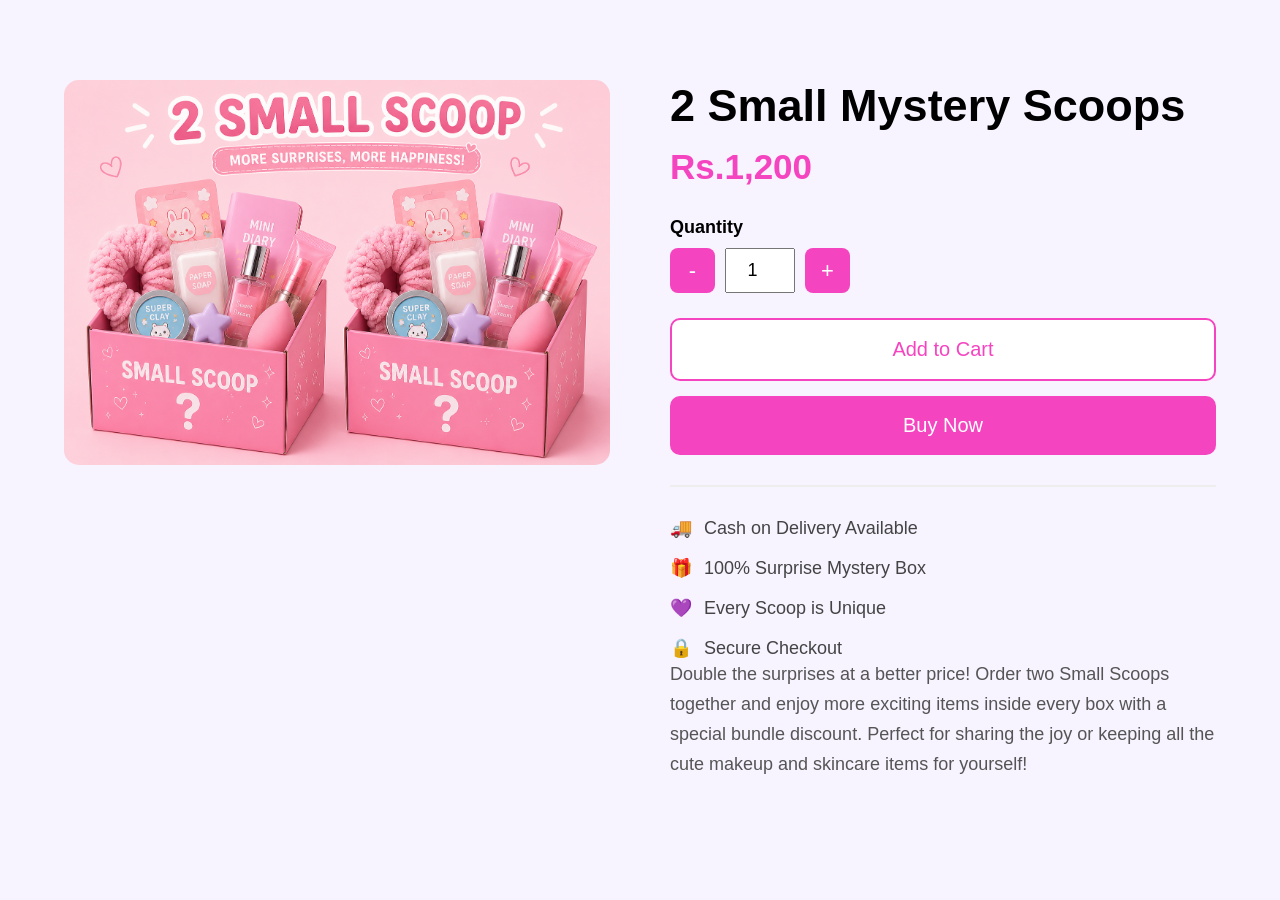
<file: 2small.html>
<!DOCTYPE html>
<html lang="en">

<head>
    <meta charset="UTF-8">
    <meta name="viewport" content="width=device-width, initial-scale=1.0">
    <title>2 Small Scoop - Lucky Scoopy</title>

    <link rel="stylesheet" href="scoop.css">
</head>

<body>

<div class="product-page">

    <div class="left">
        <!-- 📝 Yahan apni 2 small scoops wali image ka sahi naam check karlein -->
        <img src="2 small scoop.png" alt="2 Small Scoop"> 
    </div>

    <div class="right">

        <h1>2 Small Mystery Scoops</h1>

        <h2>Rs.1,200</h2>

        <label class="qty-label">Quantity</label>

        <div class="quantity">
            <button>-</button>
            <input type="number" value="1" min="1">
            <button>+</button>
        </div>

        <button class="cart-btn" onclick="addToCartAction()">Add to Cart</button>
        <button class="buy-btn" onclick="buyNowAction()">Buy Now</button>

        <hr>

        <div class="features">
            <div class="feature">
                🚚 <span>Cash on Delivery Available</span>
            </div>
            <div class="feature">
                🎁 <span>100% Surprise Mystery Box</span>
            </div>
            <div class="feature">
                💜 <span>Every Scoop is Unique</span>
            </div>
            <div class="feature">
                🔒 <span>Secure Checkout</span>
            </div>
        </div>

        <p>
            Double the surprises at a better price! Order two Small Scoops together and enjoy more exciting items inside every box with a special bundle discount. Perfect for sharing the joy or keeping all the cute makeup and skincare items for yourself!
        </p>

    </div>

</div>

<script>
    const quantityInput = document.querySelector('.quantity input[type="number"]');
    const minusBtn = document.querySelector('.quantity button:first-of-type');
    const plusBtn = document.querySelector('.quantity button:last-of-type');

    if (quantityInput) {
        plusBtn.addEventListener('click', function(e) {
            e.preventDefault(); 
            let currentVal = parseInt(quantityInput.value) || 1;
            quantityInput.value = currentVal + 1;
        });

        minusBtn.addEventListener('click', function(e) {
            e.preventDefault();
            let currentVal = parseInt(quantityInput.value) || 1;
            if (currentVal > 1) {
                quantityInput.value = currentVal - 1;
            }
        });
    }

    // Cart alert message updated for 2 Small Scoops
    function addToCartAction() {
        let quantity = quantityInput ? quantityInput.value : 1;
        alert("🛒 " + quantity + " x 2 Small Mystery Scoops aapke cart mein add ho gaya hai!");
    }

    // Checkout redirect link with correct name and price (Rs.1200)
    function buyNowAction() {
        let quantity = quantityInput ? quantityInput.value : 1;
        window.location.href = "checkout.html?name=2%20Small%20Scoop&price=1200&img=small%20scoop.png&qty=" + quantity;
    }
</script>

</body>
</html>
</file>
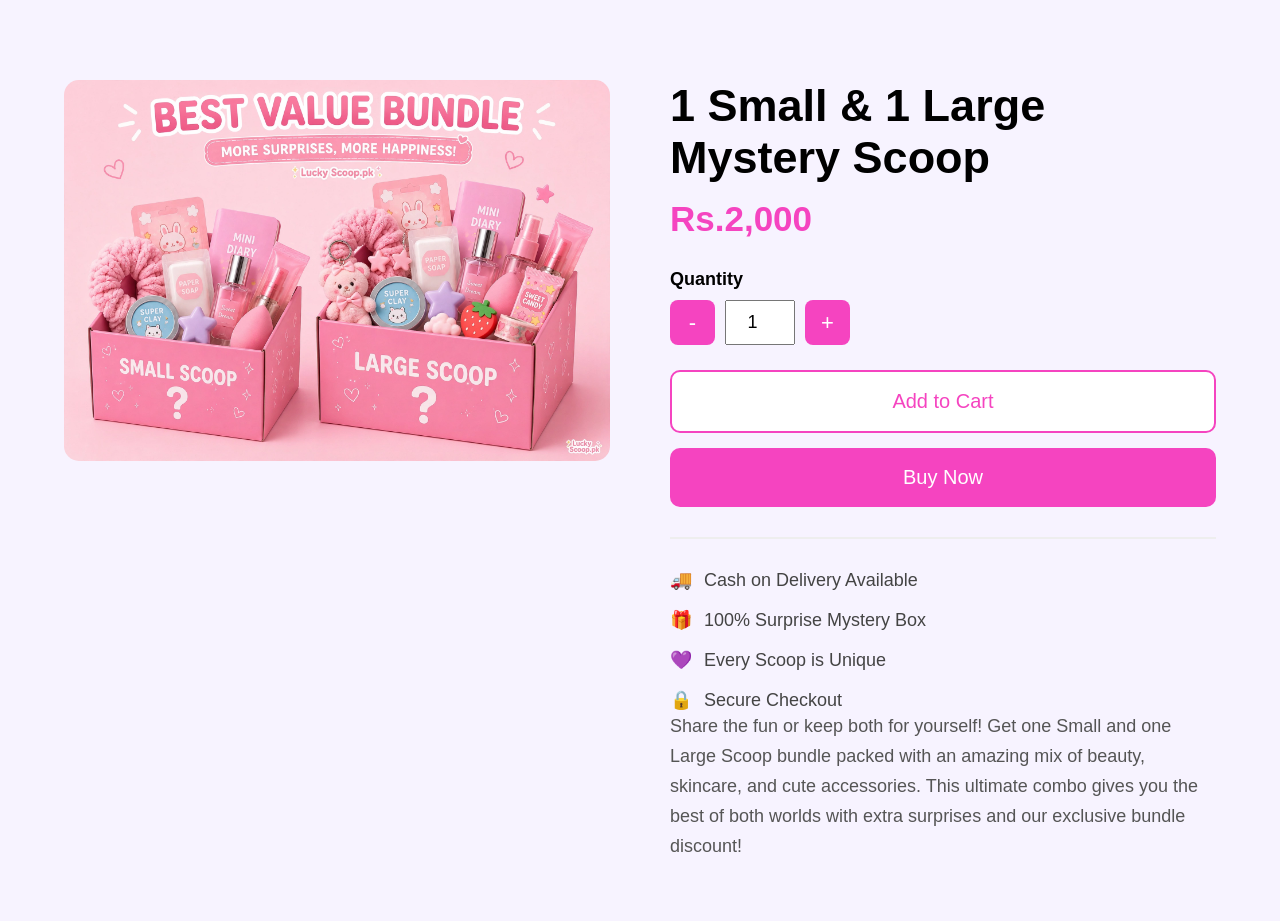
<file: bundle-scoop.html>
<!DOCTYPE html>
<html lang="en">

<head>
    <meta charset="UTF-8">
    <meta name="viewport" content="width=device-width, initial-scale=1.0">
    <title>1 Small & 1 Large Scoop - Lucky Scoopy</title>

    <link rel="stylesheet" href="scoop.css">
</head>

<body>

<div class="product-page">

    <div class="left">
        <img src="small and large.webp" alt="1 Small and 1 Large Scoop">
    </div>

    <div class="right">

        <h1>1 Small & 1 Large Mystery Scoop</h1>

        <h2>Rs.2,000</h2>

        <label class="qty-label">Quantity</label>

        <div class="quantity">
            <button>-</button>
            <input type="number" value="1" min="1">
            <button>+</button>
        </div>

        <button class="cart-btn" onclick="addToCartAction()">Add to Cart</button>
        <button class="buy-btn" onclick="buyNowAction()">Buy Now</button>

        <hr>

        <div class="features">
            <div class="feature">
                🚚 <span>Cash on Delivery Available</span>
            </div>
            <div class="feature">
                🎁 <span>100% Surprise Mystery Box</span>
            </div>
            <div class="feature">
                💜 <span>Every Scoop is Unique</span>
            </div>
            <div class="feature">
                🔒 <span>Secure Checkout</span>
            </div>
        </div>

        <p>
            Share the fun or keep both for yourself! Get one Small and one Large Scoop bundle packed with an amazing mix of beauty, skincare, and cute accessories. This ultimate combo gives you the best of both worlds with extra surprises and our exclusive bundle discount!
        </p>

    </div>

</div>

<script>
    const quantityInput = document.querySelector('.quantity input[type="number"]');
    const minusBtn = document.querySelector('.quantity button:first-of-type');
    const plusBtn = document.querySelector('.quantity button:last-of-type');

    if (quantityInput) {
        plusBtn.addEventListener('click', function(e) {
            e.preventDefault(); 
            let currentVal = parseInt(quantityInput.value) || 1;
            quantityInput.value = currentVal + 1;
        });

        minusBtn.addEventListener('click', function(e) {
            e.preventDefault();
            let currentVal = parseInt(quantityInput.value) || 1;
            if (currentVal > 1) {
                quantityInput.value = currentVal - 1;
            }
        });
    }

    // Cart alert for Bundle
    function addToCartAction() {
        let quantity = quantityInput ? quantityInput.value : 1;
        alert("🛒 " + quantity + " x 1 Small & 1 Large Scoop bundle aapke cart mein add ho gaya hai!");
    }

    // Checkout redirect link with correct bundle name and price (Rs.2000)
    function buyNowAction() {
        let quantity = quantityInput ? quantityInput.value : 1;
        window.location.href = "checkout.html?name=1%20Small%20%26%201%20Large%20Scoop&price=2000&img=small%20and%20large.png&qty=" + quantity;
    }
</script>

</body>
</html>
</file>
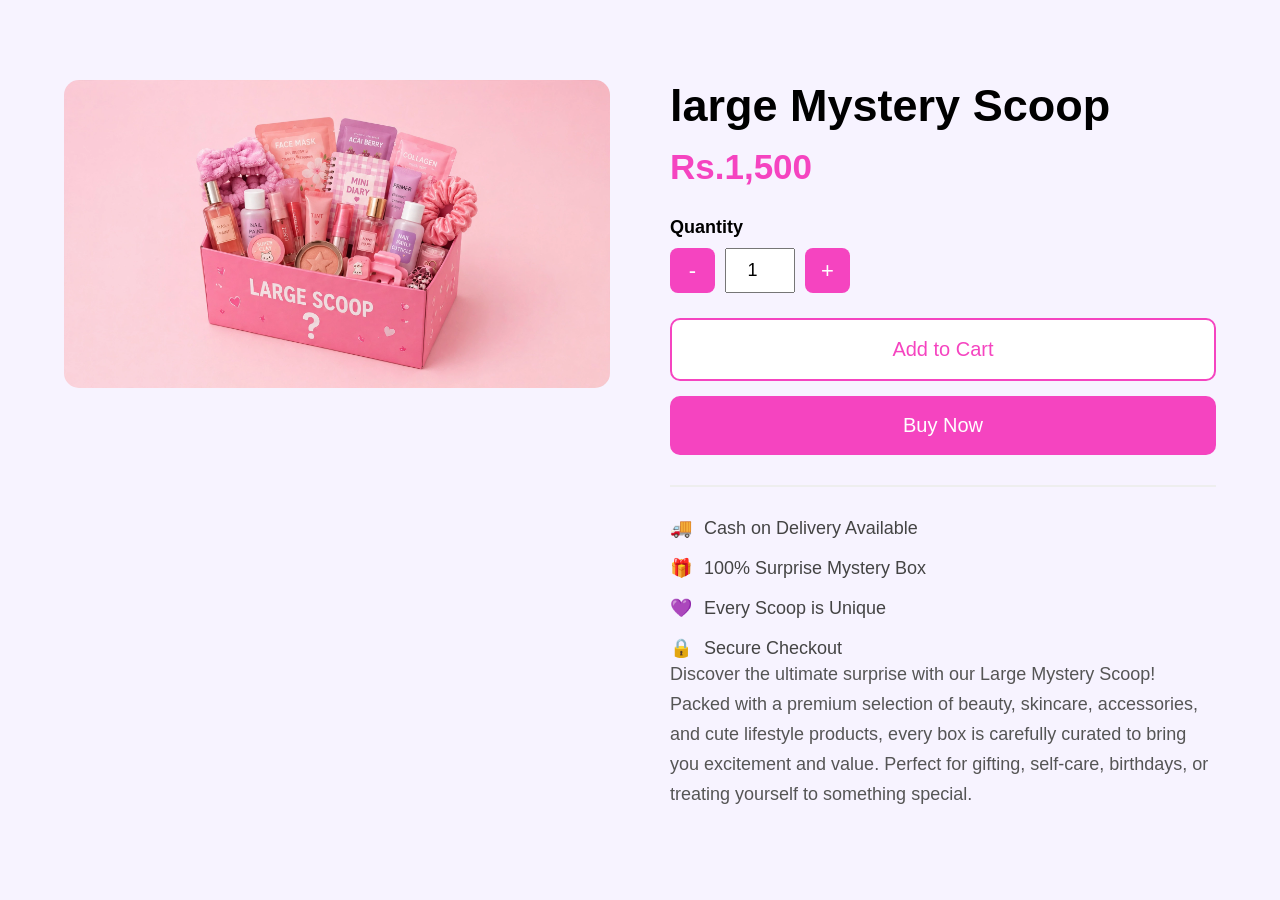
<file: large.html>
<!DOCTYPE html>
<html lang="en">

<head>
    <meta charset="UTF-8">
    <meta name="viewport" content="width=device-width, initial-scale=1.0">
    <title>1 large scoop</title>

    <link rel="stylesheet" href="scoop.css">
</head>

<body>

<div class="product-page">

    <div class="left">
        <img src="large scoop.webp" alt="1 Large Scoop">
    </div>

    <div class="right">

        <h1>large Mystery Scoop</h1>

        <h2>Rs.1,500</h2>

        <label class="qty-label">Quantity</label>

        <div class="quantity">
            <button>-</button>
            <input type="number" value="1" min="1">
            <button>+</button>
        </div>

 
        <button class="cart-btn" onclick="addToCartAction()">Add to Cart</button>
        <button class="buy-btn" onclick="buyNowAction()">Buy Now</button>

        <hr>

        <div class="features">
            <div class="feature">
                🚚 <span>Cash on Delivery Available</span>
            </div>
            <div class="feature">
                🎁 <span>100% Surprise Mystery Box</span>
            </div>
            <div class="feature">
                💜 <span>Every Scoop is Unique</span>
            </div>
            <div class="feature">
                🔒 <span>Secure Checkout</span>
            </div>
        </div>

        <p>
           Discover the ultimate surprise with our Large Mystery Scoop!
Packed with a premium selection of beauty, skincare, accessories, and cute lifestyle products, every box is carefully curated to bring you excitement and value.
Perfect for gifting, self-care, birthdays, or treating yourself to something special.
        </p>

    </div>

</div>

<script>
    const quantityInput = document.querySelector('.quantity input[type="number"]');
    const minusBtn = document.querySelector('.quantity button:first-of-type');
    const plusBtn = document.querySelector('.quantity button:last-of-type');

    if (quantityInput) {
        plusBtn.addEventListener('click', function(e) {
            e.preventDefault(); 
            let currentVal = parseInt(quantityInput.value) || 1;
            quantityInput.value = currentVal + 1;
        });

        minusBtn.addEventListener('click', function(e) {
            e.preventDefault();
            let currentVal = parseInt(quantityInput.value) || 1;
            if (currentVal > 1) {
                quantityInput.value = currentVal - 1;
            }
        });
    }

    // 1. Yahan humne text "Large Mystery Scoop" kar diya hy 👇
    function addToCartAction() {
        let quantity = quantityInput ? quantityInput.value : 1;
        alert("🛒 " + quantity + " x Large Mystery Scoop aapke cart mein add ho gaya hai!");
    }

    // 2. Yahan checkout par Large Scoop ka data aur price bhej rahe hain 👇
    function buyNowAction() {
        let quantity = quantityInput ? quantityInput.value : 1;
        window.location.href = "checkout.html?name=1%20Large%20Scoop&price=1500&img=large%20scoop.png&qty=" + quantity;
    }
</script>

</body>
</html>
</file>
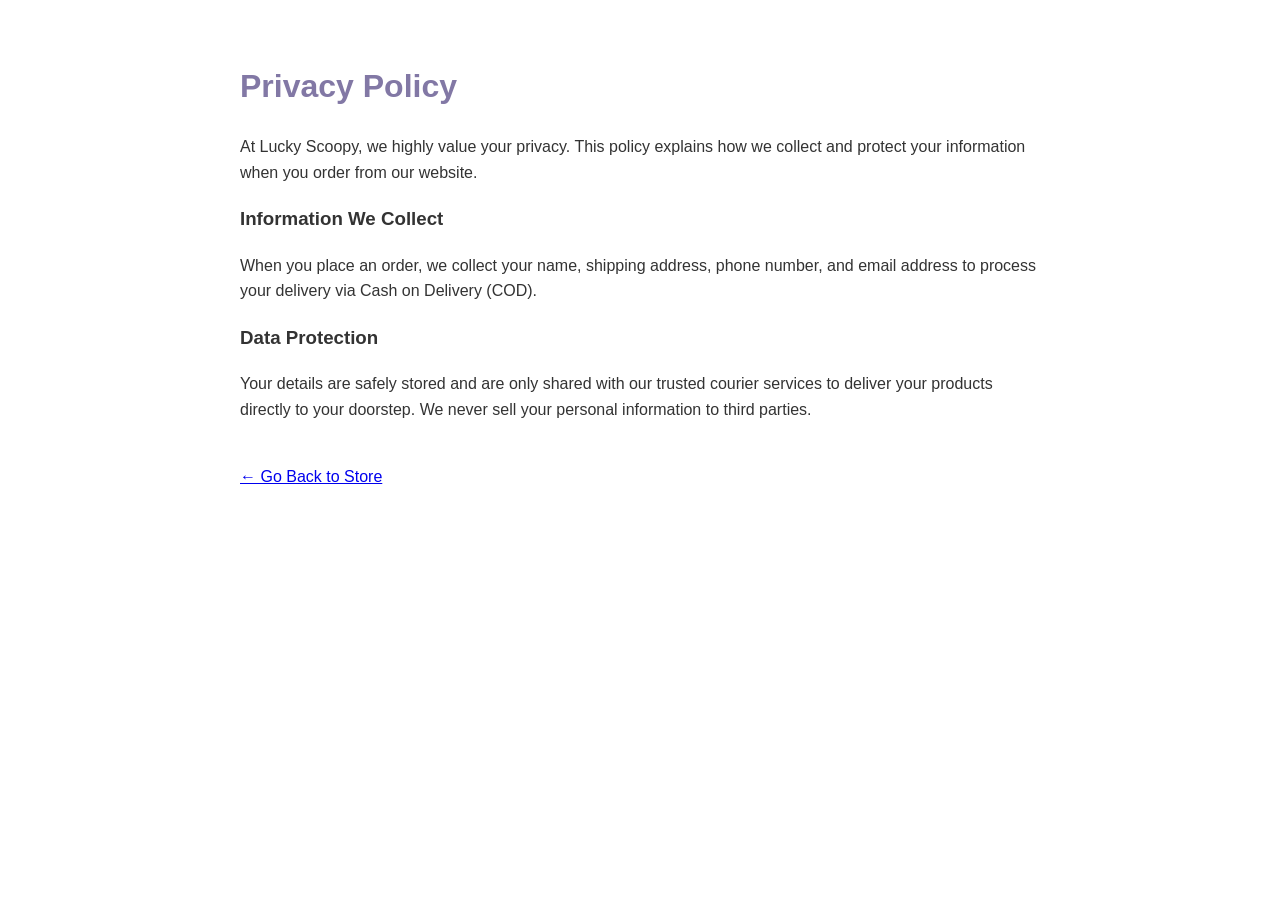
<file: privacy.html>
<!DOCTYPE html>
<html lang="en">
<head>
    <meta charset="UTF-8">
    <meta name="viewport" content="width=device-width, initial-scale=1.0">
    <title>Privacy Policy - Lucky Scoopy</title>
    <style>
        body { font-family: sans-serif; line-height: 1.6; padding: 40px; max-width: 800px; margin: 0 auto; color: #333; }
        h1 { color: #8278a5; }
    </style>
</head>
<body>
    <h1>Privacy Policy</h1>
    <p>At Lucky Scoopy, we highly value your privacy. This policy explains how we collect and protect your information when you order from our website.</p>
    <h3>Information We Collect</h3>
    <p>When you place an order, we collect your name, shipping address, phone number, and email address to process your delivery via Cash on Delivery (COD).</p>
    <h3>Data Protection</h3>
    <p>Your details are safely stored and are only shared with our trusted courier services to deliver your products directly to your doorstep. We never sell your personal information to third parties.</p>
    <br>
    <a href="javascript:history.back()">← Go Back to Store</a>
</body>
</html>
</file>
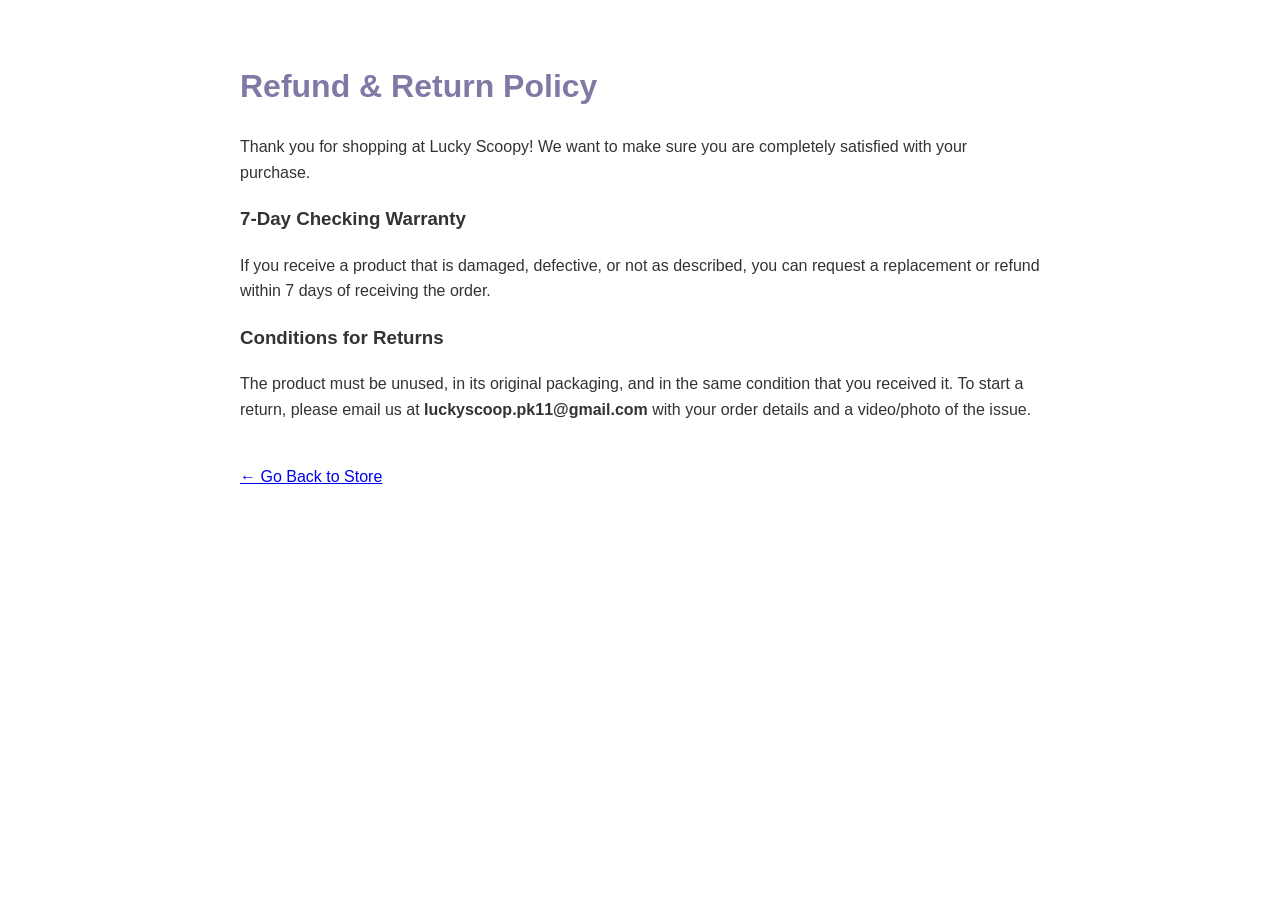
<file: refund.html>
<!DOCTYPE html>
<html lang="en">
<head>
    <meta charset="UTF-8">
    <meta name="viewport" content="width=device-width, initial-scale=1.0">
    <title>Refund Policy - Lucky Scoopy</title>
    <style>
        body { font-family: sans-serif; line-height: 1.6; padding: 40px; max-width: 800px; margin: 0 auto; color: #333; }
        h1 { color: #8278a5; }
    </style>
</head>
<body>
    <h1>Refund & Return Policy</h1>
    <p>Thank you for shopping at Lucky Scoopy! We want to make sure you are completely satisfied with your purchase.</p>
    <h3>7-Day Checking Warranty</h3>
    <p>If you receive a product that is damaged, defective, or not as described, you can request a replacement or refund within 7 days of receiving the order.</p>
    <h3>Conditions for Returns</h3>
    <p>The product must be unused, in its original packaging, and in the same condition that you received it. To start a return, please email us at <strong>luckyscoop.pk11@gmail.com</strong> with your order details and a video/photo of the issue.</p>
    <br>
    <a href="javascript:history.back()">← Go Back to Store</a>
</body>
</html>
</file>
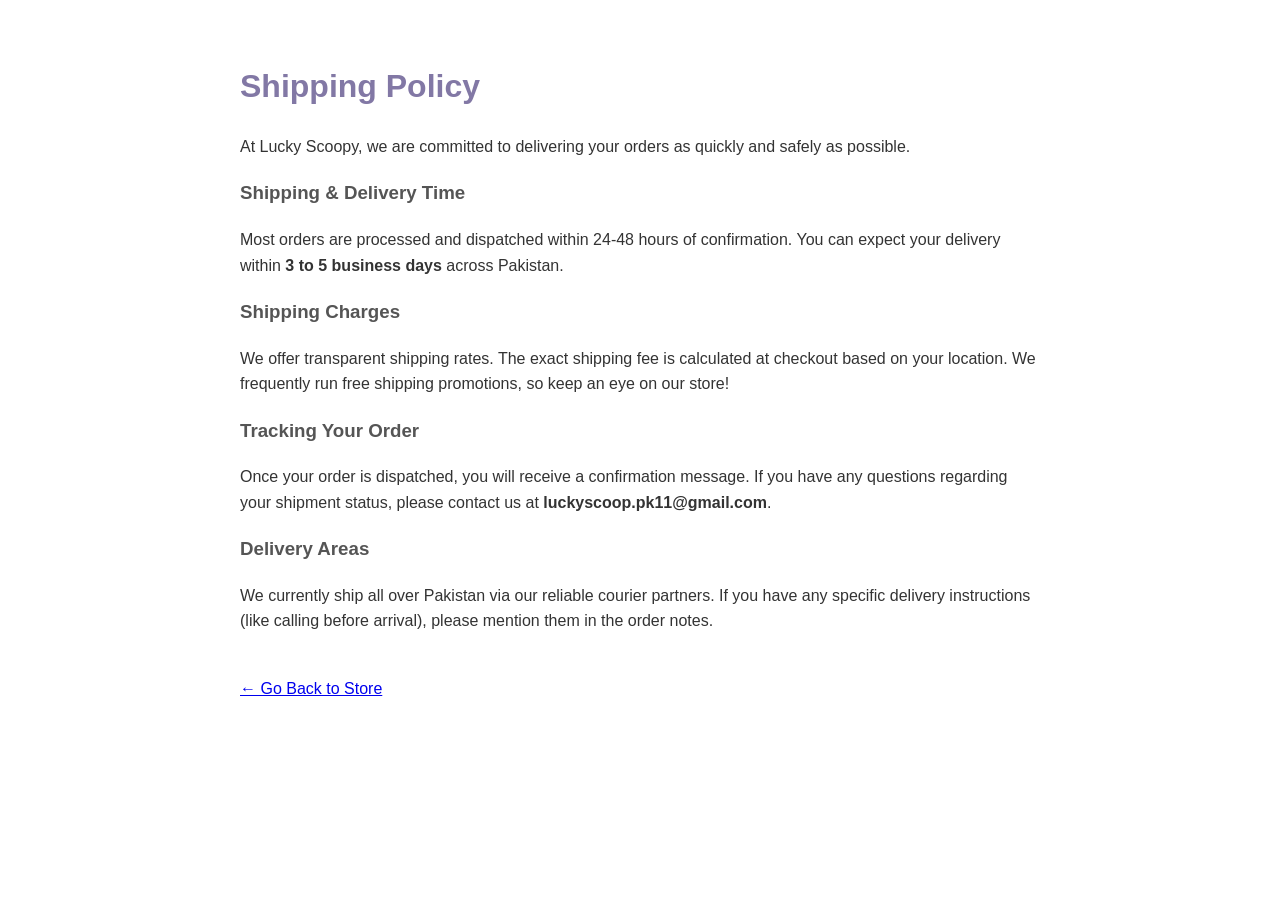
<file: shipping.html>
<!DOCTYPE html>
<html lang="en">
<head>
    <meta charset="UTF-8">
    <meta name="viewport" content="width=device-width, initial-scale=1.0">
    <title>Shipping Policy - Lucky Scoopy</title>
    <style>
        body { font-family: sans-serif; line-height: 1.6; padding: 40px; max-width: 800px; margin: 0 auto; color: #333; }
        h1 { color: #8278a5; }
        h3 { color: #555; }
    </style>
</head>
<body>
    <h1>Shipping Policy</h1>
    <p>At Lucky Scoopy, we are committed to delivering your orders as quickly and safely as possible.</p>
    
    <h3>Shipping & Delivery Time</h3>
    <p>Most orders are processed and dispatched within 24-48 hours of confirmation. You can expect your delivery within <strong>3 to 5 business days</strong> across Pakistan.</p>
    
    <h3>Shipping Charges</h3>
    <p>We offer transparent shipping rates. The exact shipping fee is calculated at checkout based on your location. We frequently run free shipping promotions, so keep an eye on our store!</p>
    
    <h3>Tracking Your Order</h3>
    <p>Once your order is dispatched, you will receive a confirmation message. If you have any questions regarding your shipment status, please contact us at <strong>luckyscoop.pk11@gmail.com</strong>.</p>
    
    <h3>Delivery Areas</h3>
    <p>We currently ship all over Pakistan via our reliable courier partners. If you have any specific delivery instructions (like calling before arrival), please mention them in the order notes.</p>
    <br>
    <a href="javascript:history.back()">← Go Back to Store</a>
</body>
</html>
</file>
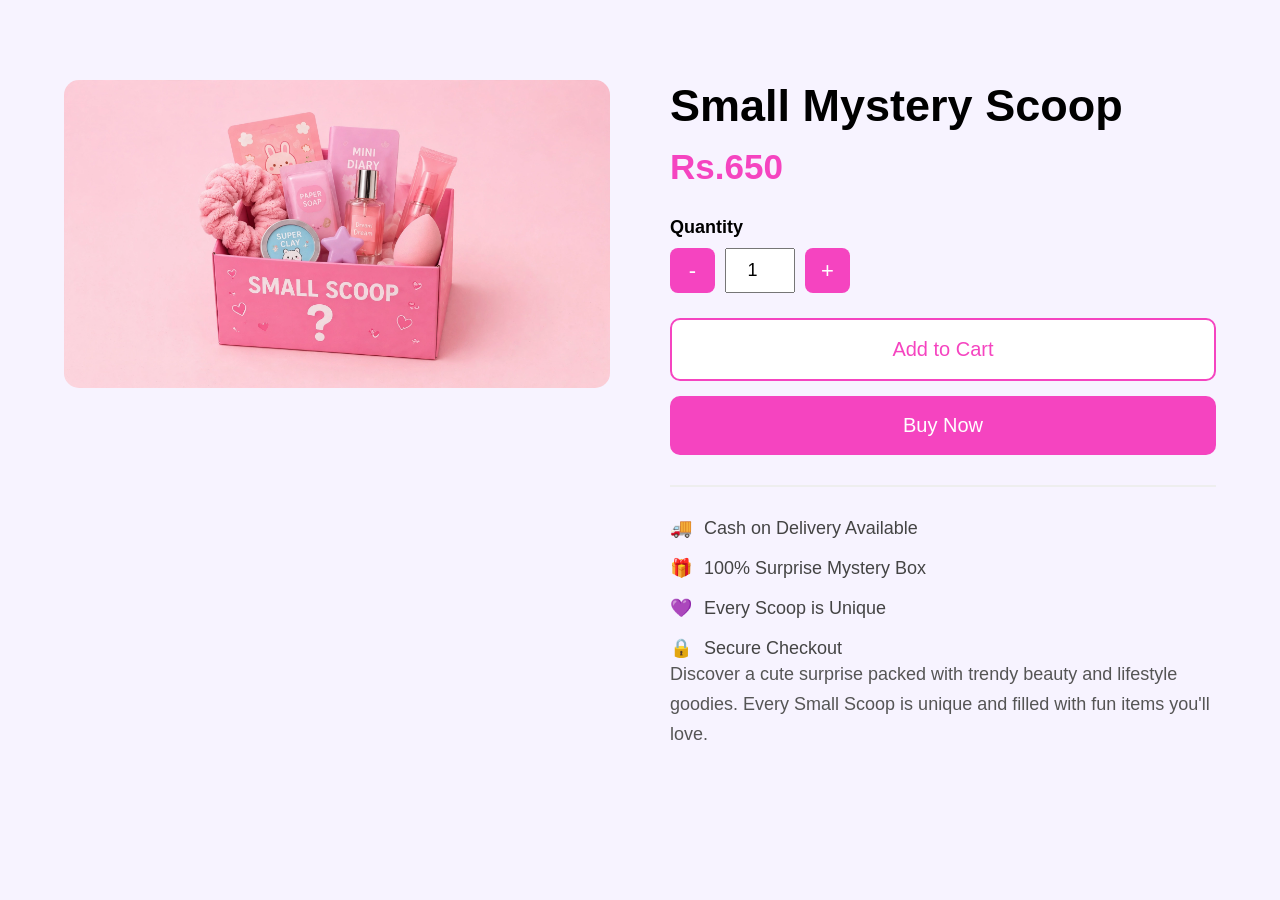
<file: small.html>
<!DOCTYPE html>
<html lang="en">

<head>
    <meta charset="UTF-8">
    <meta name="viewport" content="width=device-width, initial-scale=1.0">
    <title>Small Mystery Scoop</title>

    <link rel="stylesheet" href="scoop.css">
</head>

<body>

<div class="product-page">

    <div class="left">
        <img src="small scoop.webp" alt="Small Scoop">
    </div>

    <div class="right">

        <h1>Small Mystery Scoop</h1>

        <h2>Rs.650</h2>

        <label class="qty-label">Quantity</label>

        <div class="quantity">
           
            <button>-</button>
            <input type="number" value="1" min="1">
            
            <button>+</button>
        </div>

 
        <button class="cart-btn" onclick="addToCartAction()">Add to Cart</button>
        <button class="buy-btn" onclick="buyNowAction()">Buy Now</button>

        <hr>

        <div class="features">
            <div class="feature">
                🚚 <span>Cash on Delivery Available</span>
            </div>
            <div class="feature">
                🎁 <span>100% Surprise Mystery Box</span>
            </div>
            <div class="feature">
                💜 <span>Every Scoop is Unique</span>
            </div>
            <div class="feature">
                🔒 <span>Secure Checkout</span>
            </div>
        </div>

        <p>
            Discover a cute surprise packed with trendy beauty and lifestyle goodies.
            Every Small Scoop is unique and filled with fun items you'll love.
        </p>

    </div>

</div>

<script>
    
    const quantityInput = document.querySelector('.quantity input[type="number"]');
    const minusBtn = document.querySelector('.quantity button:first-of-type');
    const plusBtn = document.querySelector('.quantity button:last-of-type');

    if (quantityInput) {
        plusBtn.addEventListener('click', function(e) {
            e.preventDefault(); 
            let currentVal = parseInt(quantityInput.value) || 1;
            quantityInput.value = currentVal + 1;
        });

        minusBtn.addEventListener('click', function(e) {
            e.preventDefault();
            let currentVal = parseInt(quantityInput.value) || 1;
            if (currentVal > 1) {
                quantityInput.value = currentVal - 1;
            }
        });
    }

    
    function addToCartAction() {
        let quantity = quantityInput ? quantityInput.value : 1;
        alert("🛒 " + quantity + " x Small Mystery Scoop aapke cart mein add ho gaya hai!");
    }

   function buyNowAction() {
    let quantity = quantityInput ? quantityInput.value : 1;
    window.location.href = "checkout.html?qty=" + quantity;
}
</script>

</body>
</html>
</file>
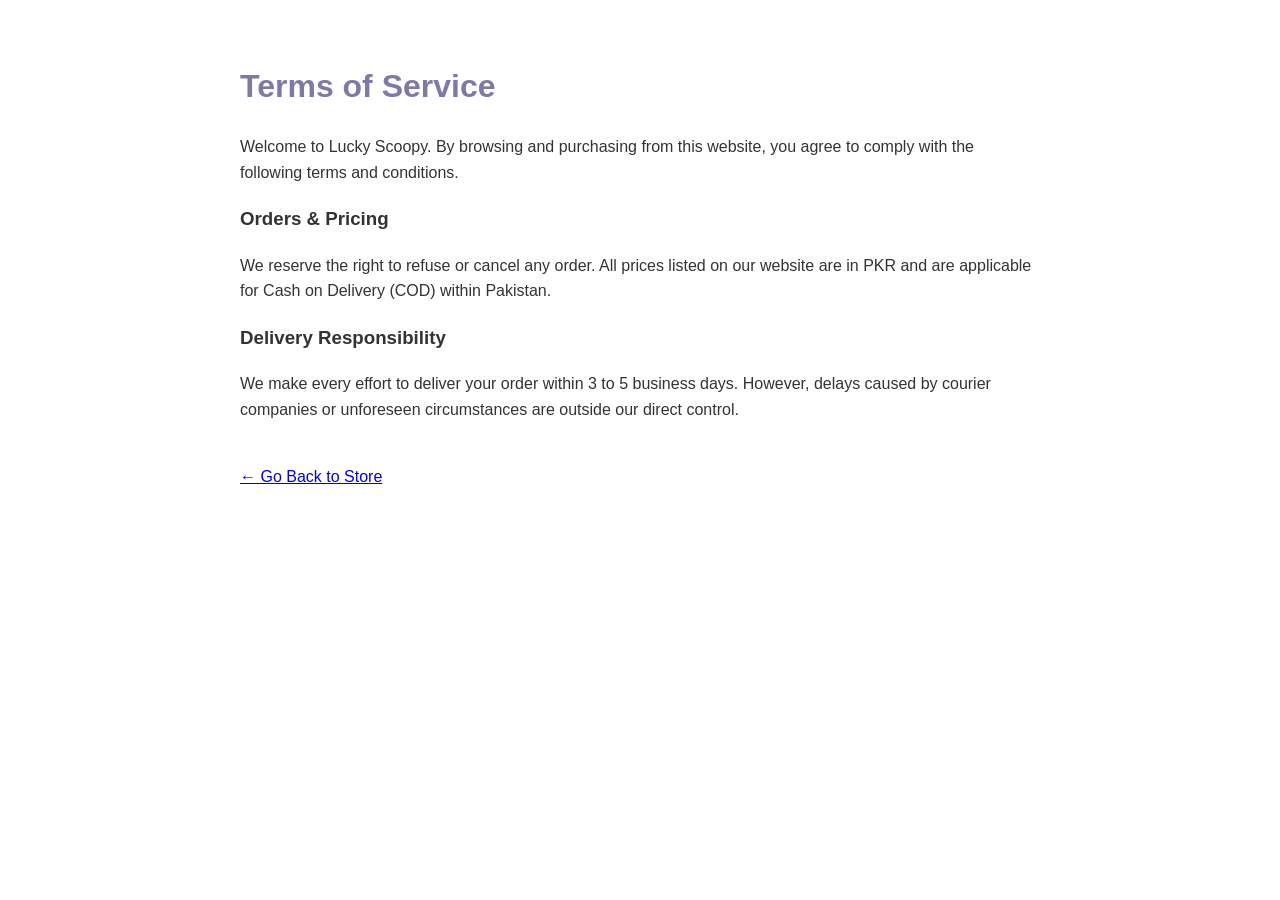
<file: terms.html>
<!DOCTYPE html>
<html lang="en">
<head>
    <meta charset="UTF-8">
    <meta name="viewport" content="width=device-width, initial-scale=1.0">
    <title>Terms of Service - Lucky Scoopy</title>
    <style>
        body { font-family: sans-serif; line-height: 1.6; padding: 40px; max-width: 800px; margin: 0 auto; color: #333; }
        h1 { color: #8278a5; }
    </style>
</head>
<body>
    <h1>Terms of Service</h1>
    <p>Welcome to Lucky Scoopy. By browsing and purchasing from this website, you agree to comply with the following terms and conditions.</p>
    <h3>Orders & Pricing</h3>
    <p>We reserve the right to refuse or cancel any order. All prices listed on our website are in PKR and are applicable for Cash on Delivery (COD) within Pakistan.</p>
    <h3>Delivery Responsibility</h3>
    <p>We make every effort to deliver your order within 3 to 5 business days. However, delays caused by courier companies or unforeseen circumstances are outside our direct control.</p>
    <br>
    <a href="javascript:history.back()">← Go Back to Store</a>
</body>
</html>
</file>
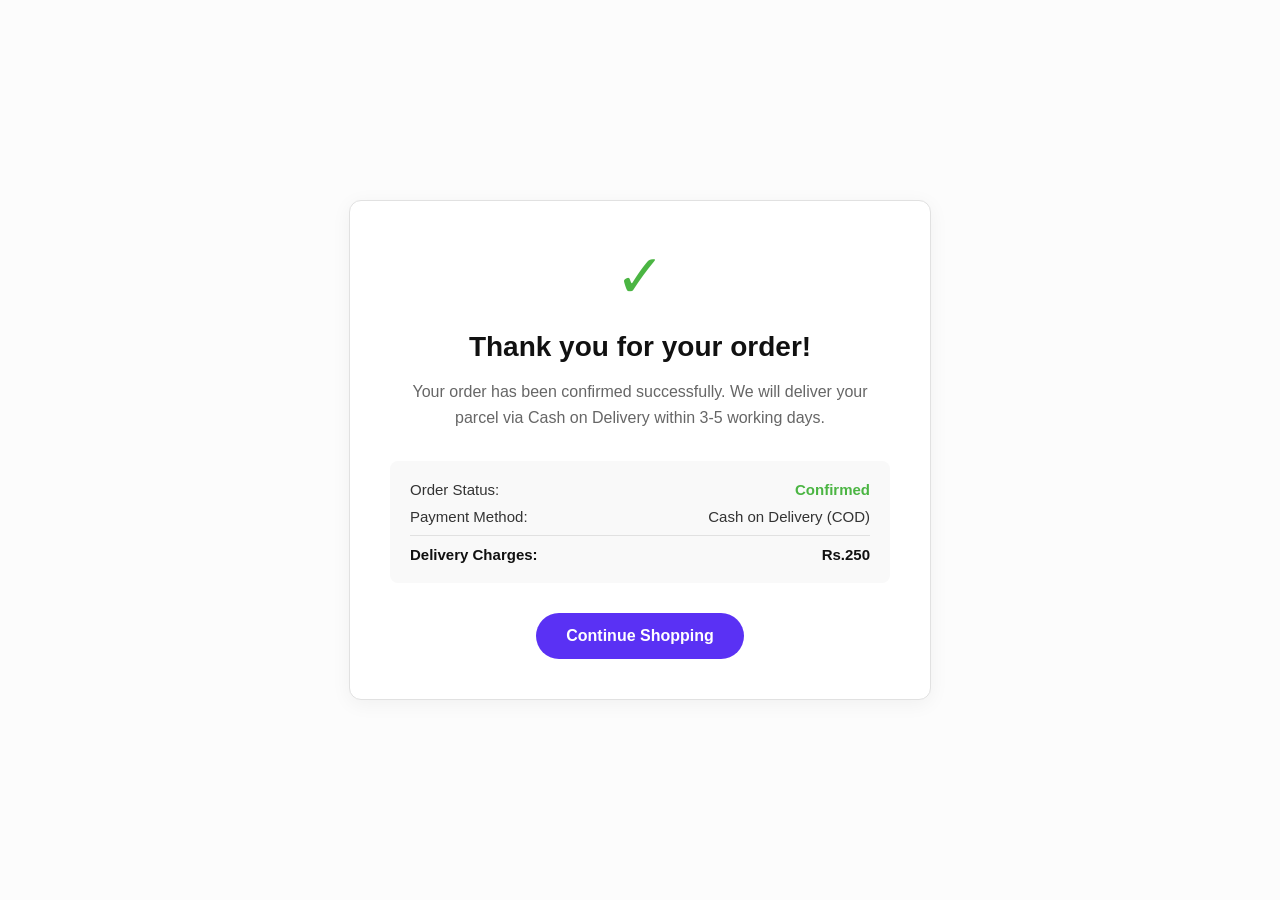
<file: thankyou.html>
<!DOCTYPE html>
<html lang="en">
<head>
    <meta charset="UTF-8">
    <meta name="viewport" content="width=device-width, initial-scale=1.0">
    <title>Order Confirmed - Scoopy Scoop</title>
    <style>
        body {
            font-family: -apple-system, BlinkMacSystemFont, "Segoe UI", Roboto, sans-serif;
            background-color: #fcfcfc;
            margin: 0;
            padding: 0;
            display: flex;
            justify-content: center;
            align-items: center;
            min-height: 100vh;
        }
        .thankyou-box {
            background: white;
            padding: 40px;
            border-radius: 12px;
            box-shadow: 0 4px 20px rgba(0,0,0,0.05);
            text-align: center;
            max-width: 500px;
            width: 90%;
            border: 1px solid #e1e1e1;
        }
        .success-icon {
            font-size: 60px;
            color: #4BB543;
            margin-bottom: 20px;
        }
        h1 {
            color: #111;
            font-size: 28px;
            margin-bottom: 10px;
        }
        p {
            color: #666;
            font-size: 16px;
            line-height: 1.6;
            margin-bottom: 30px;
        }
        .order-details {
            background: #f9f9f9;
            padding: 20px;
            border-radius: 8px;
            text-align: left;
            margin-bottom: 30px;
            font-size: 15px;
            color: #333;
        }
        .order-details div {
            margin-bottom: 10px;
            display: flex;
            justify-content: space-between;
        }
        .order-details div:last-child {
            margin-bottom: 0;
            font-weight: bold;
            border-top: 1px solid #e1e1e1;
            padding-top: 10px;
            color: #111;
        }
        .continue-btn {
            display: inline-block;
            padding: 14px 30px;
            background-color: #5a31f4;
            color: white;
            text-decoration: none;
            border-radius: 30px;
            font-weight: 600;
            font-size: 16px;
            transition: background 0.2s;
        }
        .continue-btn:hover {
            background-color: #431ed4;
        }
    </style>
</head>
<body>

<div class="thankyou-box">
    <div class="success-icon">✓</div>
    <h1>Thank you for your order!</h1>
    <p>Your order has been confirmed successfully. We will deliver your parcel via Cash on Delivery within 3-5 working days.</p>
    
    <div class="order-details">
        <div><span>Order Status:</span> <span style="color: #4BB543; font-weight: 600;">Confirmed</span></div>
        <div><span>Payment Method:</span> <span>Cash on Delivery (COD)</span></div>
        <div><span>Delivery Charges:</span> <span>Rs.250</span></div>
    </div>

    <a href="small.html" class="continue-btn">Continue Shopping</a>
</div>

</body>
</html>
</file>
<file: scoop.css>
html {
    scroll-behavior: smooth;
}


*{
    margin:0;
    padding:0;
    box-sizing:border-box;
    font-family:Arial, sans-serif;
}

body{
    background:#f7f3ff;
}

.product-page{
    width:90%;
    max-width:1200px;
    margin:60px auto;
    display:flex;
    gap:60px;
    align-items:center;
}

.left{
    width:50%;
}

.left img{
    width:100%;
    border-radius:15px;
}

.right{
    width:50%;
}

.right h1{
    font-size:45px;
    margin-bottom:15px;
}

.right h2{
    color:#f544c0;
    font-size:35px;
    margin-bottom:20px;
}

.right p{
    font-size:18px;
    line-height:30px;
    color:#555;
}


.qty-label{
    display:block;
    margin-top:30px;
    margin-bottom:10px;
    font-size:18px;
    font-weight:bold;
}

.quantity{
    display:flex;
    align-items:center;
    gap:10px;
    margin-bottom:25px;
}

.quantity button{
    width:45px;
    height:45px;
    border:none;
    background:#f544c0;
    color:white;
    font-size:22px;
    cursor:pointer;
    border-radius:8px;
}

.quantity input{
    width:70px;
    height:45px;
    text-align:center;
    font-size:18px;
}

.cart-btn{
    width:100%;
    padding:18px;
    margin-bottom:15px;
    border:2px solid #f544c0;
    background:white;
    color:#f544c0;
    font-size:20px;
    border-radius:10px;
    cursor:pointer;
}

.buy-btn{
    width:100%;
    padding:18px;
    background:#f544c0;
    color:white;
    border:none;
    font-size:20px;
    border-radius:10px;
    cursor:pointer;
}




hr{
    margin:30px 0;
    border:1px solid #eee;
}

.features{
    display:flex;
    flex-direction:column;
    gap:18px;
}

.feature{
    display:flex;
    align-items:center;
    gap:12px;
    font-size:18px;
    color:#444;
}





.faq-answer {
    max-height: 0;
    overflow: hidden;
    transition: max-height 0.3s ease-out, padding 0.3s ease-out;
    padding: 0 15px;
}

.faq-box.active .faq-answer {
    max-height: 100px; 
    padding: 10px 15px;
}

.faq-box.active .arrow {
    transform: rotate(180deg);
    display: inline-block;
}

.arrow {
    transition: transform 0.3s ease;
}




.product-page {
    display: flex !important;
    align-items: flex-start !important; 
    padding-top: 20px !important;       
}


.product-page .left {
    margin-top: 0 !important;
    padding-top: 0 !important;
}


.product-page .left img {
    margin-top: 0 !important;
    vertical-align: top !important;
}




@keyframes slideInLeft {
    0% {
        opacity: 0;
        transform: translateX(-60px); 
    }
    100% {
        opacity: 1;
        transform: translateX(0);
    }
}


@keyframes slideInRight {
    0% {
        opacity: 0;
        transform: translateX(60px); 
    }
    100% {
        opacity: 1;
        transform: translateX(0);
    }
}


.product-page .left {
    opacity: 0;
    animation: slideInLeft 1.2s cubic-bezier(0.25, 1, 0.5, 1) forwards;
}

.product-page .right {
    opacity: 0;
    animation: slideInRight 1.2s cubic-bezier(0.25, 1, 0.5, 1) 0.1s forwards; 
}


.cart-btn, .buy-btn {
    transition: transform 0.3s ease, box-shadow 0.3s ease, background-color 0.3s ease !important;
}

.cart-btn:hover, .buy-btn:hover {
    transform: translateY(-3px) scale(1.02);
    box-shadow: 0 8px 20px rgba(0, 0, 0, 0.15);
}
</file>
